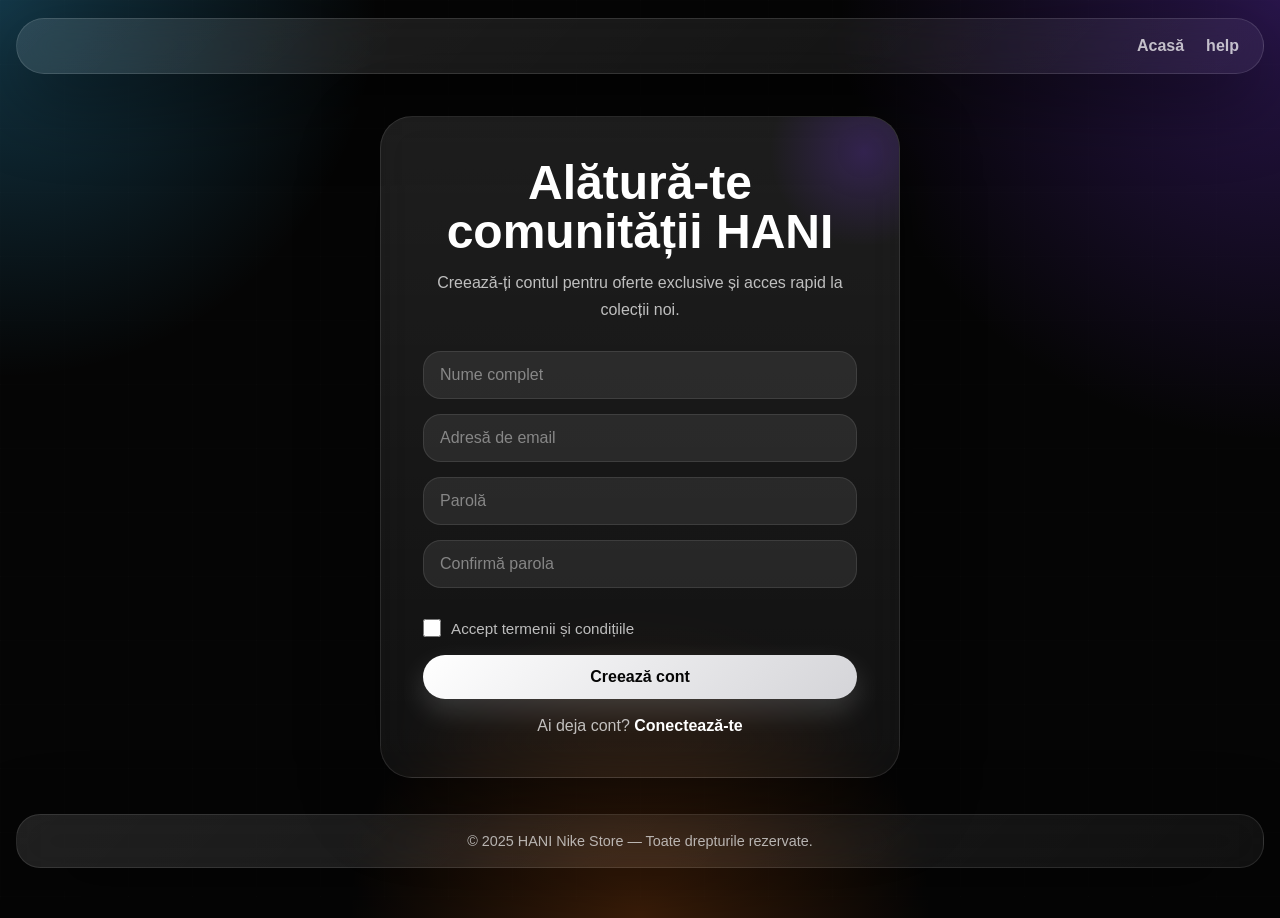
<file: join.us.html>
<!DOCTYPE html>
<html lang="en">
<head>
    <meta charset="UTF-8">
    <meta name="viewport" content="width=device-width, initial-scale=1.0">
    <title>Document</title>
    <link rel="stylesheet" href="join.us.css">
</head>
<body>
    <header>
        <div class="header">
            <div class="logo-area">
            </div>
            <nav class="nav">
                <a href="index.html">Acasă</a>
                <a href="help.html">help</a>
            </nav>
            </div>
    </header>

     <main class="join-container">
    <div class="form-box">
      <h2>Alătură-te comunității HANI</h2>
      <p class="subtitle">Creează-ți contul pentru oferte exclusive și acces rapid la colecții noi.</p>

      <form class="join-form">
        <input type="text" placeholder="Nume complet" required>
        <input type="email" placeholder="Adresă de email" required>
        <input type="password" placeholder="Parolă" required>
        <input type="password" placeholder="Confirmă parola" required>

        <label class="checkbox">
          <input type="checkbox" required>
          <span>Accept termenii și condițiile</span>
        </label>

        <button type="submit">Creează cont</button>

        <p class="login-text">Ai deja cont? <a href="#">Conectează-te</a></p>
      </form>
    </div>
  </main>

  
  <footer class="footer">
    <p>&copy; 2025 HANI Nike Store — Toate drepturile rezervate.</p>
  </footer>

</body>
</html>
</file>
<file: join.us.css>
* {
  box-sizing: border-box;
  margin: 0;
  padding: 0;
}

:root {
  --bg-main: #050505;
  --stroke: rgba(255, 255, 255, 0.12);
  --text-main: #ffffff;
  --text-soft: rgba(255, 255, 255, 0.72);
  --shadow-main: 0 24px 80px rgba(0, 0, 0, 0.45);
  --glow-blue: rgba(56, 189, 248, 0.28);
  --glow-purple: rgba(124, 58, 237, 0.3);
  --glow-orange: rgba(249, 115, 22, 0.24);
}

body {
  font-family: Arial, Helvetica, sans-serif;
  background:
    radial-gradient(circle at top left, var(--glow-blue), transparent 24%),
    radial-gradient(circle at top right, var(--glow-purple), transparent 28%),
    radial-gradient(circle at bottom center, var(--glow-orange), transparent 26%),
    var(--bg-main);
  color: var(--text-main);
  min-height: 100vh;
  position: relative;
}

body::before {
  content: "";
  position: fixed;
  inset: 0;
  background:
    linear-gradient(rgba(255, 255, 255, 0.02) 1px, transparent 1px),
    linear-gradient(90deg, rgba(255, 255, 255, 0.02) 1px, transparent 1px);
  background-size: 64px 64px;
  pointer-events: none;
  opacity: 0.5;
}

.header {
  width: min(1320px, calc(100% - 32px));
  margin: 18px auto 0;
  display: flex;
  justify-content: space-between;
  align-items: center;
  gap: 20px;
  padding: 18px 24px;
  border-radius: 32px;
  background: linear-gradient(135deg, rgba(255, 255, 255, 0.11), rgba(255, 255, 255, 0.05));
  border: 1px solid var(--stroke);
  backdrop-filter: blur(20px);
  -webkit-backdrop-filter: blur(20px);
  box-shadow: var(--shadow-main);
  position: relative;
  z-index: 1;
}

.logo-area {
  display: flex;
  align-items: center;
  gap: 10px;
}

.logo {
  width: 60px;
  filter: brightness(0) invert(1);
}

.nav {
  display: flex;
  align-items: center;
  gap: 22px;
}

.nav a {
  text-decoration: none;
  color: var(--text-soft);
  font-weight: 600;
  transition: 0.25s ease;
}

.nav a:hover {
  color: var(--text-main);
}

.join-container {
  width: min(1320px, calc(100% - 32px));
  margin: 28px auto 0;
  min-height: calc(100vh - 210px);
  display: flex;
  justify-content: center;
  align-items: center;
  position: relative;
  z-index: 1;
}

.form-box {
  background: linear-gradient(180deg, rgba(255, 255, 255, 0.1), rgba(255, 255, 255, 0.05));
  padding: 42px 42px;
  border-radius: 32px;
  box-shadow: var(--shadow-main);
  max-width: 520px;
  width: 100%;
  text-align: center;
  border: 1px solid rgba(255, 255, 255, 0.1);
  backdrop-filter: blur(20px);
  -webkit-backdrop-filter: blur(20px);
  position: relative;
  overflow: hidden;
}

.form-box::before {
  content: "";
  position: absolute;
  width: 190px;
  height: 190px;
  right: -60px;
  top: -60px;
  border-radius: 50%;
  background: radial-gradient(circle, rgba(124, 58, 237, 0.24), transparent 70%);
  pointer-events: none;
}

.form-box h2 {
  font-size: clamp(2rem, 4vw, 3rem);
  margin-bottom: 12px;
  line-height: 1.02;
  position: relative;
  z-index: 1;
}

.subtitle {
  color: var(--text-soft);
  font-size: 1rem;
  margin-bottom: 28px;
  line-height: 1.7;
  position: relative;
  z-index: 1;
}

.join-form {
  position: relative;
  z-index: 1;
}

.join-form input {
  width: 100%;
  padding: 14px 16px;
  margin-bottom: 15px;
  border: 1px solid rgba(255, 255, 255, 0.1);
  border-radius: 18px;
  font-size: 1rem;
  outline: none;
  color: var(--text-main);
  background: rgba(255, 255, 255, 0.08);
  transition: 0.25s ease;
}

.join-form input::placeholder {
  color: rgba(255, 255, 255, 0.44);
}

.join-form input:focus {
  border-color: rgba(255, 255, 255, 0.22);
  background: rgba(255, 255, 255, 0.12);
}

.checkbox {
  display: flex;
  align-items: center;
  gap: 10px;
  margin: 16px 0 18px;
  font-size: 0.95rem;
  color: var(--text-soft);
  text-align: left;
}

.checkbox input {
  width: 18px;
  height: 18px;
  margin-bottom: 0;
}

.join-form button {
  width: 100%;
  padding: 13px;
  background: linear-gradient(135deg, #ffffff, #d4d4d8);
  color: #050505;
  border: none;
  border-radius: 999px;
  cursor: pointer;
  font-size: 1rem;
  font-weight: 700;
  transition: 0.25s ease;
  box-shadow: 0 12px 28px rgba(255, 255, 255, 0.16);
}

.join-form button:hover {
  transform: translateY(-2px);
}

.login-text {
  margin-top: 18px;
  color: var(--text-soft);
}

.login-text a {
  color: var(--text-main);
  text-decoration: none;
  font-weight: 600;
}

.login-text a:hover {
  opacity: 0.82;
}

.footer {
  width: min(1320px, calc(100% - 32px));
  margin: 22px auto 26px;
  color: var(--text-soft);
  text-align: center;
  padding: 18px;
  font-size: 0.9rem;
  border-radius: 24px;
  background: linear-gradient(135deg, rgba(255, 255, 255, 0.11), rgba(255, 255, 255, 0.05));
  border: 1px solid rgba(255, 255, 255, 0.1);
  box-shadow: var(--shadow-main);
  backdrop-filter: blur(20px);
  -webkit-backdrop-filter: blur(20px);
}

@media (max-width: 768px) {
  .header {
    flex-direction: column;
    text-align: center;
  }

  .nav {
    flex-wrap: wrap;
    justify-content: center;
  }

  .join-container {
    min-height: auto;
    padding: 20px 0;
  }
}

@media (max-width: 480px) {
  .form-box {
    padding: 30px 24px;
  }
}
</file>
